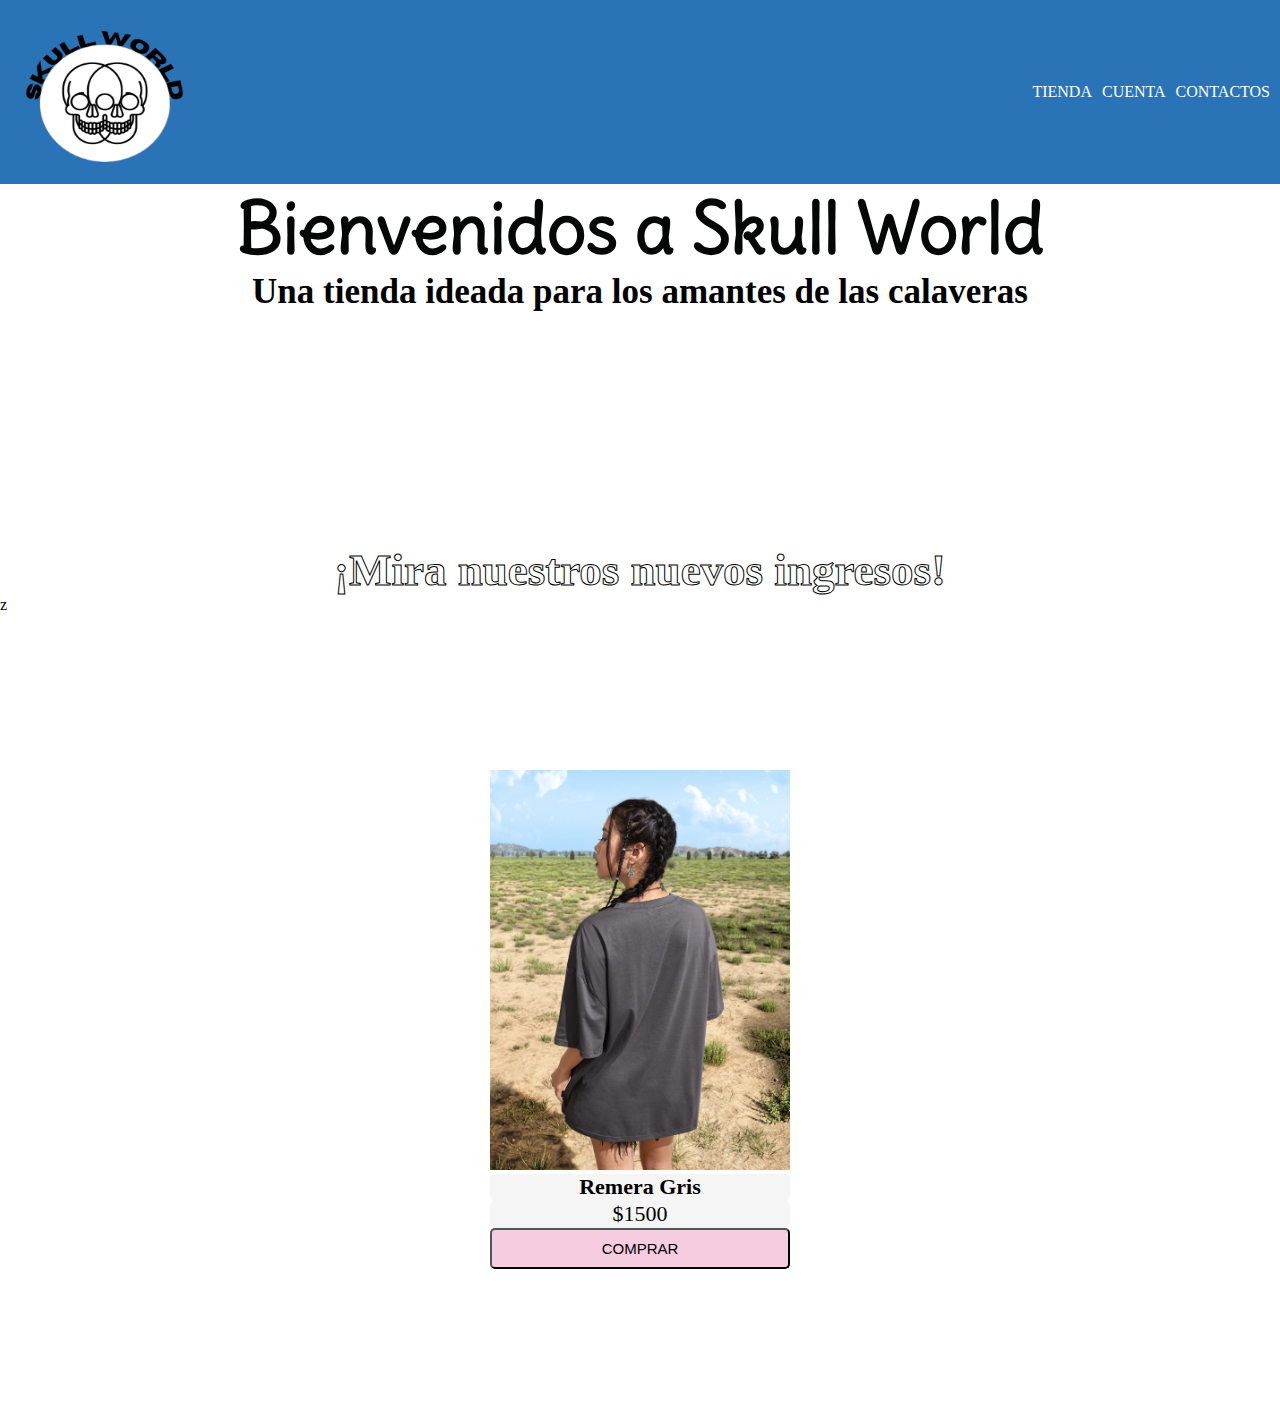
<file: index.html>
<!DOCTYPE html>
<html lang="es">

<head>
    <meta charset="UTF-8">
    <title>Tienda|Skull World</title>
    <meta name="viewport" content="width=device-width, initial-scale=1.0">
    <link rel="stylesheet" href="./css/styles.css">
    <script defer src="./js/index.js"></script>
</head>

<body>
    <header id="header">
        <div class="logo"> 
            <a href="./index.html"> <img src="./img/logo.png" alt="Logo">
            </a>
        </div>
        <nav class="navBar">
            <button id="boton" class="navToggle" aria-label="abrir menu">
                <i class="fas fa-bars"></i>
            </button>
            <ul class="navMenu" id="lista">
                <li class="navItem"><a class="navLink" href="./pages/tienda.html">TIENDA</a></li>
                <li class="navItem"><a class="navLink" href="./pages/usuario.html">CUENTA</a></li>
                <li class="navItem"><a class="navLink" href="./pages/contacto.html">CONTACTOS</a></li>
            </ul>
        </nav>
    </header>
    <main>
        <section class="hero">
            <h1>Bienvenidos a Skull World</h1>
            <h2>Una tienda ideada para los amantes de las calaveras</h2>
        </section>





        <section class="nuevaColeccion">
            <div class="coleccion">
                <h2>¡Mira nuestros nuevos ingresos!</h2>z
            </div>

            <div class="container">
                <div class="div-card">
                    <div class="imagen "><img src="/img/remera3.webp" alt=""> </div>
                    <div class="prenda">
                        <h2>Remera Gris</h2>
                    </div>
                    <div class="importe">
                        <p> $1500</p>
                    </div>
                    <div class="comprar"> <button id="">COMPRAR</button> </div>


                </div>
            </div>















    </main>

</body>

</html>
</file>
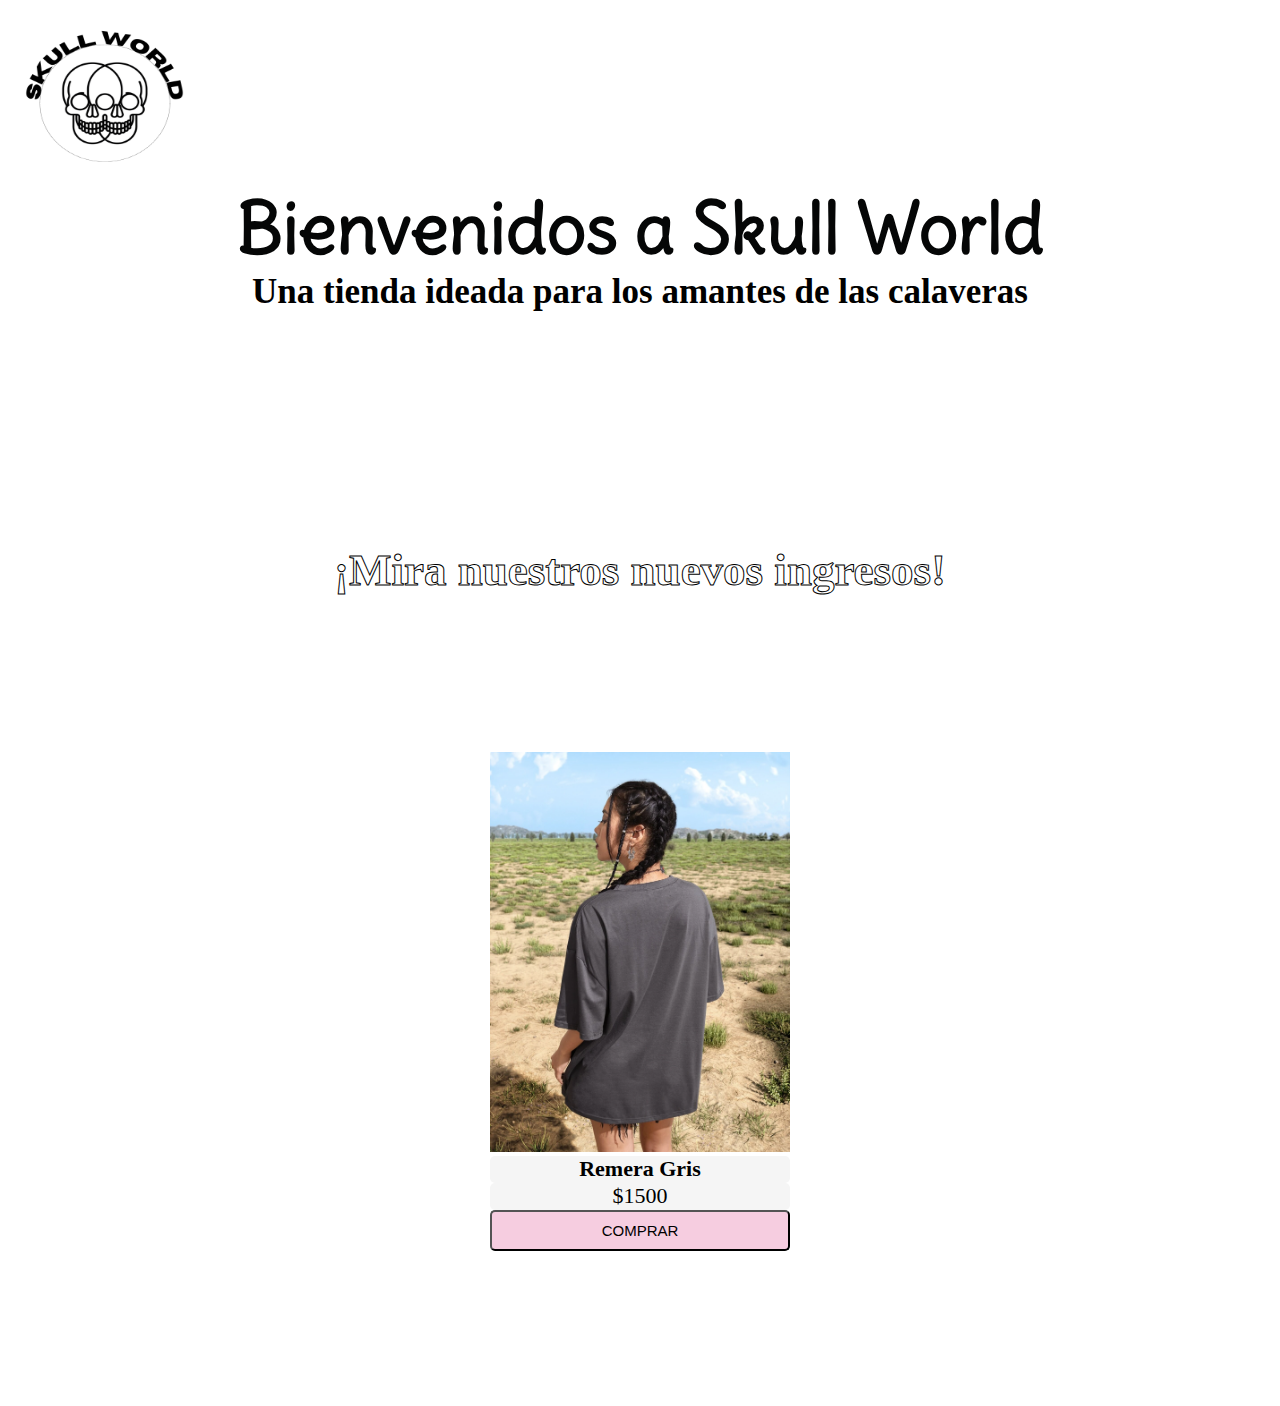
<file: js/index.html>
<!DOCTYPE html>
<html lang="es">

<head>
    <meta charset="UTF-8">
    <title>Tienda|Skull World</title>
    <meta name="viewport" content="width=device-width, initial-scale=1.0">
    <link rel="stylesheet" href="/css/styles.css">
    <script src="/js/productos.js"></script>
    <script src="/js/index.js"></script>
    <script defer src="/js/main.js"></script>
</head>

<body>
    <header>
        <div class="logo">
            <img src="/img/logo.png" Logo">
        </div>
        <section class="hero">
            <h1>Bienvenidos a Skull World</h1>
            <h2>Una tienda ideada para los amantes de las calaveras</h2>
        </section>
    </header>
    <main>
        <section class="nuevaColeccion">
            <div class="coleccion">
                <h2>¡Mira nuestros nuevos ingresos!</h2>
            </div>

            <div class="container" >
                <div class="div-card">
                    <div class="imagen "><img src="/img/remera3.webp" alt=""> </div>
                    <div class="prenda">
                        <h2>Remera Gris</h2>
                    </div>
                    <div class="importe">
                        <p> $1500</p>
                    </div>
                    <div class="comprar"> <button id="">COMPRAR</button> </div>

            
                </div>
            </div>






    </main>

</body>

</html>
</file>
<file: css/styles.css>
@import url("https://fonts.googleapis.com/css2?family=Delius&display=swap");
@import url("https://fonts.googleapis.com/css2?family=Comic+Neue&family=Delius&display=swap");
@import url("https://fonts.googleapis.com/css2?family=Comic+Neue&family=Delius&display=swap");
@import url(https://fonts.googleapis.com/css?family=Open+Sans:700);



* {
    margin: 0;
    padding: 0;
    box-sizing: border-box; }

    #header {
        display: flex;
        align-items: center;
        background-color: #2A73B7;
    }
    
    .logo {
        margin-right: auto;
    }
    
    .navBar {
        display: flex;
        align-items: center;
    }
    
    .navToggle {
        border: none;
        background-color: transparent;
        cursor: pointer;
    }
    
    .navMenu {
        display: flex;
        list-style: none;
        margin: 0;
        padding: 0;
    }
    
    .navItem {
        margin-right: 10px;
    }
    
    .navLink {
        text-decoration: none;
        color:white;
    }
    

.logo img {
    height: 180px;
    width: 200px;
}









.hero {
    text-align: center;
    width: 100%;
    height: 40vh;
}

.hero h1 {
    color: #050606;
    font-size: 70px;
    font-family: 'Delius', cursive;
    text-align: center;
}

.hero h2 {
    text-align: center;
    color: black;
    font-size: 35px;
}

.coleccion h2 {
    font-size: 45px;
    align-items: center;
    color: white;
    text-align: center;
    -webkit-text-stroke: 1px black;
}

.container {
    height: 90vh;
    width: 100%;
    display: flex;
    justify-content: space-evenly;
    align-items: center;
}



.container img {
    width: 300px;
    height: 400px;
}

.container h2 {
    text-align: center;
    font-size: 22px;
    height: 27px;
    font-size: 'Comic Neue', cursive;
    border-radius: 5px 5px 5px 5px;
    background-color: whitesmoke;
}

.container p {
    text-align: center;
    font-size: 22px;
    height: 27px;
    font-size: 'Comic Neue', cursive;
    border-radius: 5px 5px 5px 5px;
    background-color: whitesmoke;

}

.comprar button {
    border-radius: 5px 5px 5px 5px;
    background-color: rgb(246, 205, 224);
    padding: 10px 110px 10px 110px;
    font-size: 15px;
}





























#contenedor {
    height: 100%;
    width: 100%;
    background-color: #F4F7F5;
}

.divContenedor {
    height: 100%;
}


.divTexto {
    background: #AB92BF;
    padding-left: 10%;
    padding-top: 15px;
}


.h2 {
    font-family: 'Comic Neue', cursive;
    font-size: 25px;
    text-align: center;
}

.divGrid {
    margin-top: 16px;
    margin-bottom: 16px;
    display: grid;
    grid-template-columns: 1fr 1fr;
    grid-template-rows: 100%;
    grid-template-areas: "form info";
}

.divForm {
    grid: form;
    width: 80%;
    margin: auto;
}

.divForm form {
    background-color: white;
    margin: 30px;
    padding: 30px;
    box-shadow: 0 8px 16px rgba(0, 0, 0, 0.45);
    border-radius: 24px;
    display: flex;
    flex-direction: column;
    margin-left: 24px;
}

.divForm form label {
    margin-left: 8px;
}

.divForm form input {
    height: 45px;
    border-radius: 8px;
    margin: 8px;
    padding: 8px;
}

.inputComentario {
    height: 100px;
}

.botonForm {
    padding: 8px;
    border-radius: 8px;
    border: none;
    background-color: #BC9FBB;
    width: 97%;
    margin-left: 6px;
}

.info {
    grid-area: info;
    display: flex;
    flex-direction: column;
    align-items: flex-start;
    justify-content: center;
    margin: auto;
    flex-wrap: wrap;
}

.info div {
    margin-bottom: 16px;
}

.info div p span {
    font-weight: 600;
    font-size: medium;
    margin-bottom: 2px;
}


/*formulario*/

/*
body {
    background-image: url(/img/fondoLogueo.jpg);
    background-position: center;
    background-repeat: no-repeat;
    background-size: cover;
    background-attachment: fixed;
}
*/
.resultados {
    position: fixed;
    right: 1%;
    padding: 5px;
    bottom: 100px;
    align-items: center;
    background-color: #F1C9D6;
    width: 200px;
    height: 121 px;
    text-align: center;
    border-radius: 5px 5px 5px 5px
}

.resultados h3 {
    margin-bottom: 10px;
}

/* Estilos para mensajes */
p.mensaje {
    color: red;
    font-weight: bold;
    margin-top: 10px;
}
</file>
